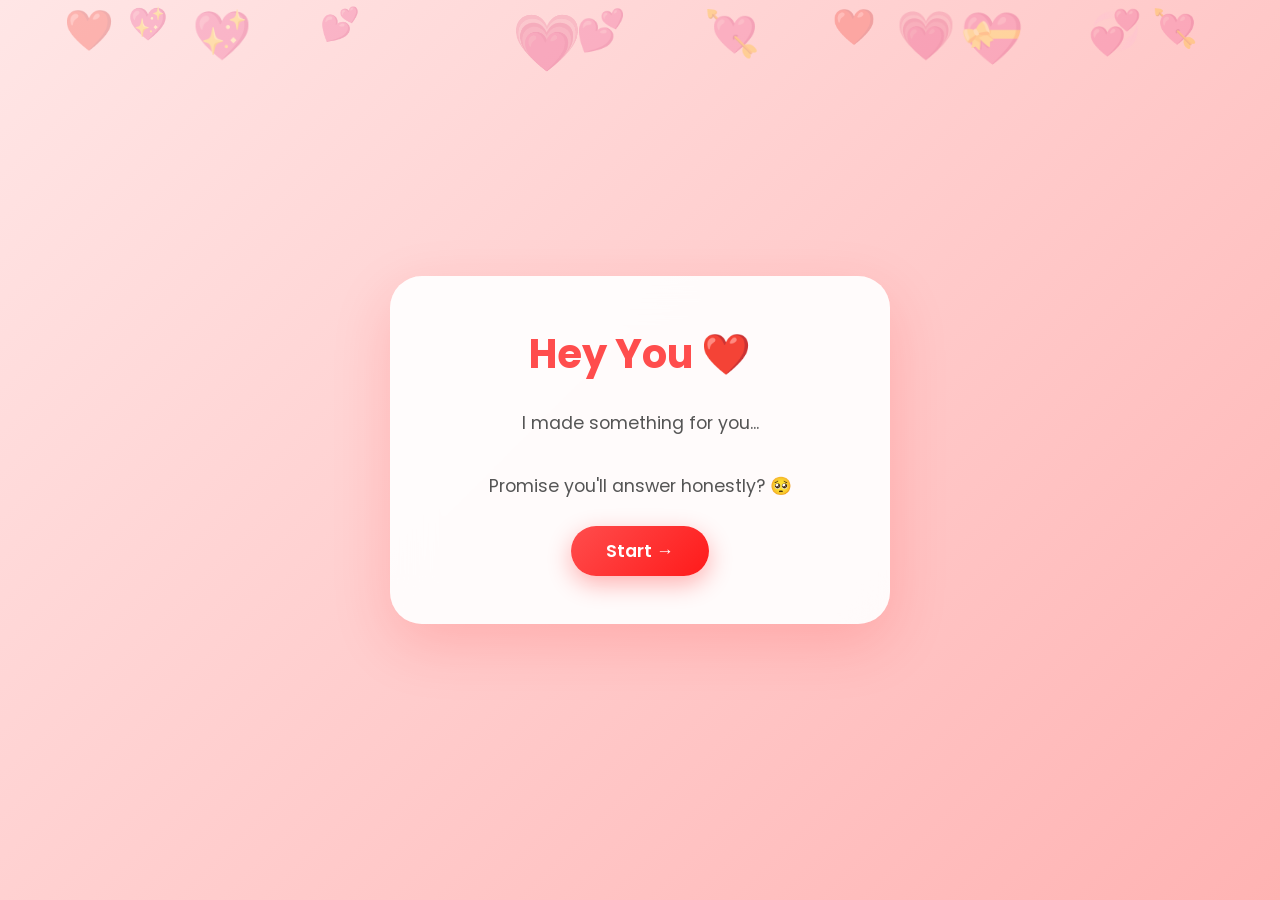
<file: index.html>
<!DOCTYPE html>
<html lang="en">
<head>
    <meta charset="UTF-8" />
    <meta name="viewport" content="width=device-width, initial-scale=1.0" />
    <title>❤️ Just One Question...</title>
    <link rel="stylesheet" href="style.css" />
    <link href="https://fonts.googleapis.com/css2?family=Poppins:wght@300;500;700&display=swap" rel="stylesheet" />
</head>
<body>
    <div class="hearts">
        <span>❤️</span><span>💖</span><span>💕</span><span>💗</span>
        <span>💘</span><span>❤️</span><span>💝</span><span>💞</span>
        <span>💖</span><span>💕</span><span>💗</span><span>💘</span>
    </div>

    <div class="container">
        <h1>Hey You ❤️</h1>
        <p>
            I made something for you...<br /><br />
            Promise you'll answer honestly? 🥺
        </p>
        <button onclick="window.location.href='page1.html'">Start →</button>
    </div>

    <script src="script.js"></script>
</body>
</html>
</file>
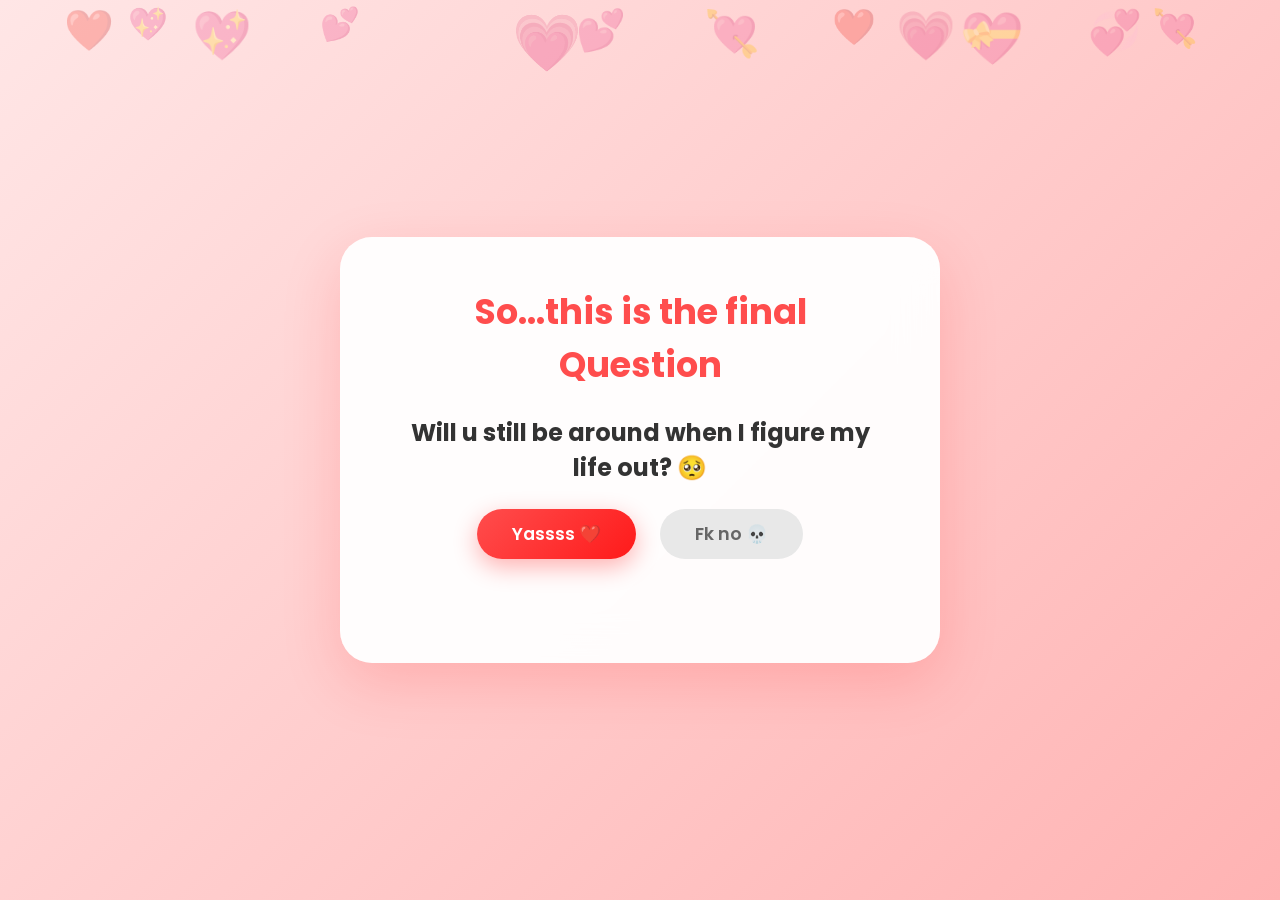
<file: finalpage.html>
<!DOCTYPE html>
<html>
<head>
    <meta charset="utf-8" />
    <meta name="viewport" content="width=device-width, initial-scale=1" />
    <title>❤️ The Final Question</title>
    <link rel="stylesheet" href="style.css" />
    <link href="https://fonts.googleapis.com/css2?family=Poppins:wght@300;500;700&display=swap" rel="stylesheet" />
</head>
<body>
    <div class="hearts">
        <span>❤️</span><span>💖</span><span>💕</span><span>💗</span>
        <span>💘</span><span>❤️</span><span>💝</span><span>💞</span>
        <span>💖</span><span>💕</span><span>💗</span><span>💘</span>
    </div>
    
    <div class="question-page">
        <h1>So...this is the final Question</h1>
        <h2>Will u still be around when I figure my life out? 🥺</h2>
        <div class="buttons">
            <button onclick="window.location.href='thanks.html'">Yassss ❤️</button>
            <button id="finalNo" onclick="final()">Fk no 💀</button>
        </div>
        <p id="p6msg"></p>
    </div>

    <script src="script.js"></script>
</body>
</html>
</file>
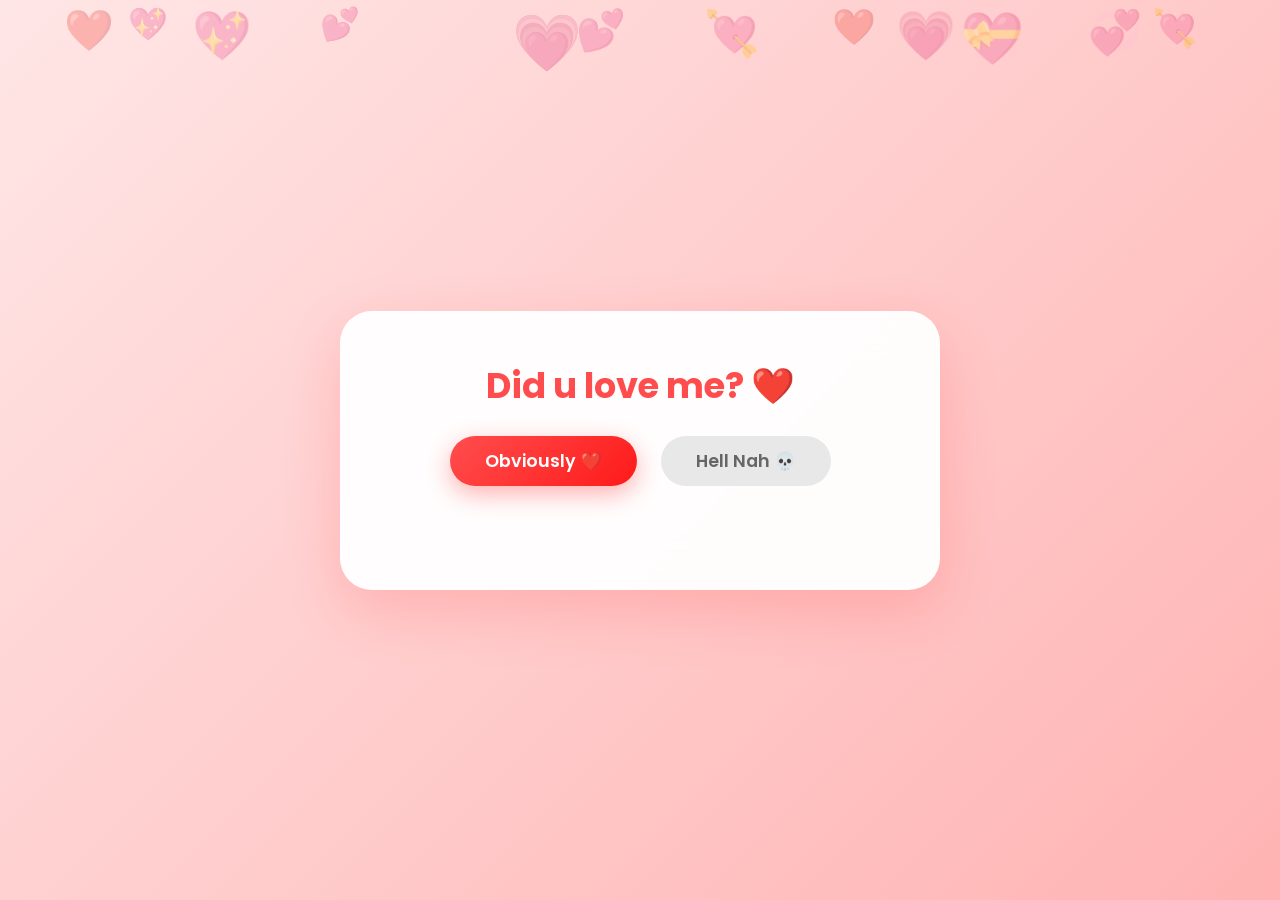
<file: page1.html>
<!DOCTYPE html>
<html>
<head>
    <meta charset="utf-8" />
    <meta name="viewport" content="width=device-width, initial-scale=1" />
    <title>❤️ Question 1</title>
    <link rel="stylesheet" href="style.css" />
    <link href="https://fonts.googleapis.com/css2?family=Poppins:wght@300;500;700&display=swap" rel="stylesheet" />
</head>
<body>
    <div class="hearts">
        <span>❤️</span><span>💖</span><span>💕</span><span>💗</span>
        <span>💘</span><span>❤️</span><span>💝</span><span>💞</span>
        <span>💖</span><span>💕</span><span>💗</span><span>💘</span>
    </div>
    
    <div class="question-page">
        <h1>Did u love me? ❤️</h1>
        <div class="buttons">
            <button onclick="window.location.href='page2.html'">Obviously ❤️</button>
            <button id="p1no" onclick="page1()">Hell Nah 💀</button>
        </div>
        <p id="p1msg"></p>
    </div>

    <script src="script.js"></script>
</body>
</html>
</file>
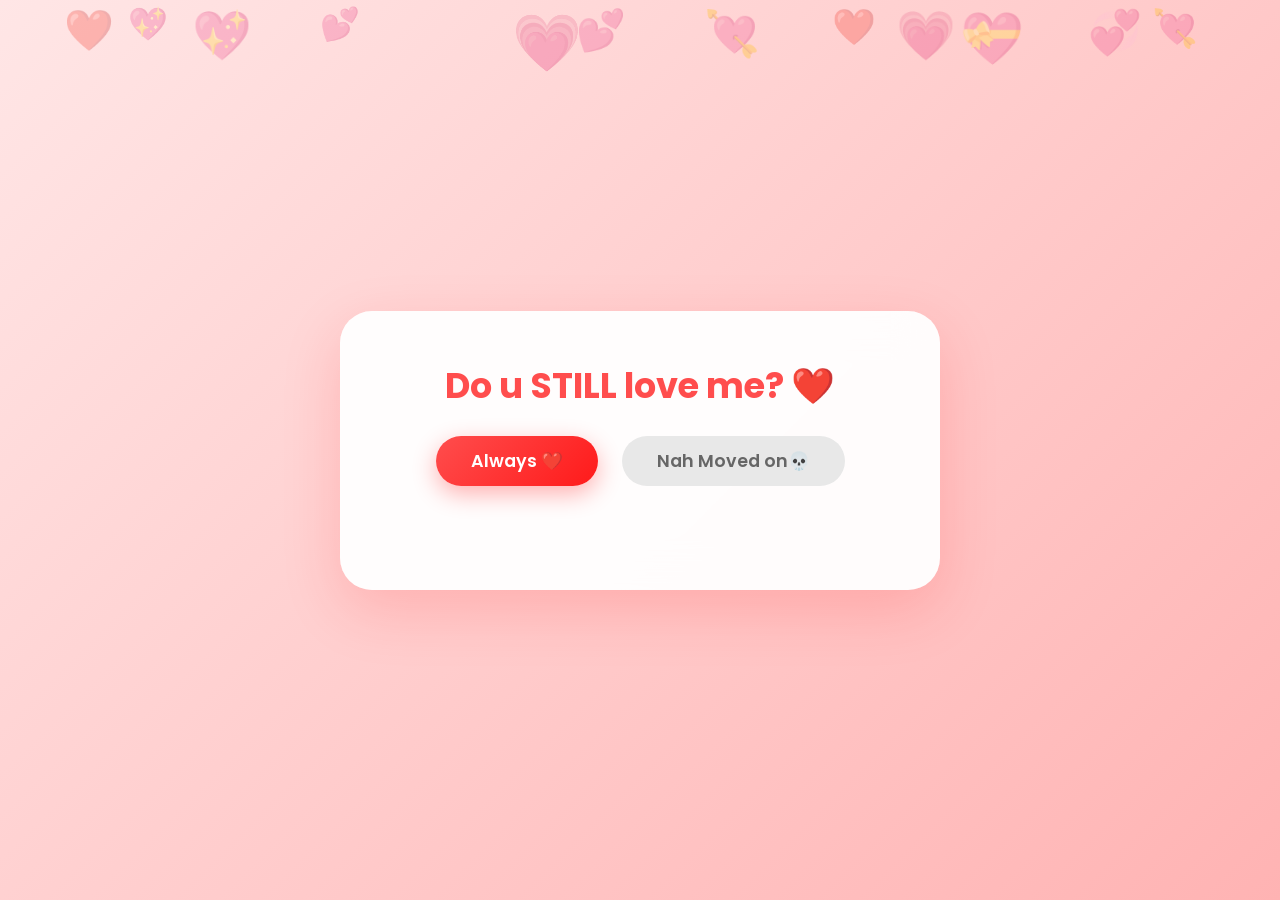
<file: page2.html>
<!DOCTYPE html>
<html>
<head>
    <meta charset="utf-8" />
    <meta name="viewport" content="width=device-width, initial-scale=1" />
    <title>❤️ Question 2</title>
    <link rel="stylesheet" href="style.css" />
    <link href="https://fonts.googleapis.com/css2?family=Poppins:wght@300;500;700&display=swap" rel="stylesheet" />
</head>
<body>
    <div class="hearts">
        <span>❤️</span><span>💖</span><span>💕</span><span>💗</span>
        <span>💘</span><span>❤️</span><span>💝</span><span>💞</span>
        <span>💖</span><span>💕</span><span>💗</span><span>💘</span>
    </div>
    
    <div class="question-page">
        <h1>Do u STILL love me? ❤️</h1>
        <div class="buttons">
            <button onclick="window.location.href='page3.html'">Always ❤️</button>
            <button id="p2no" onclick="page2()">Nah Moved on💀</button>
        </div>
        <p id="p2msg"></p>
    </div>

    <script src="script.js"></script>
</body>
</html>
</file>
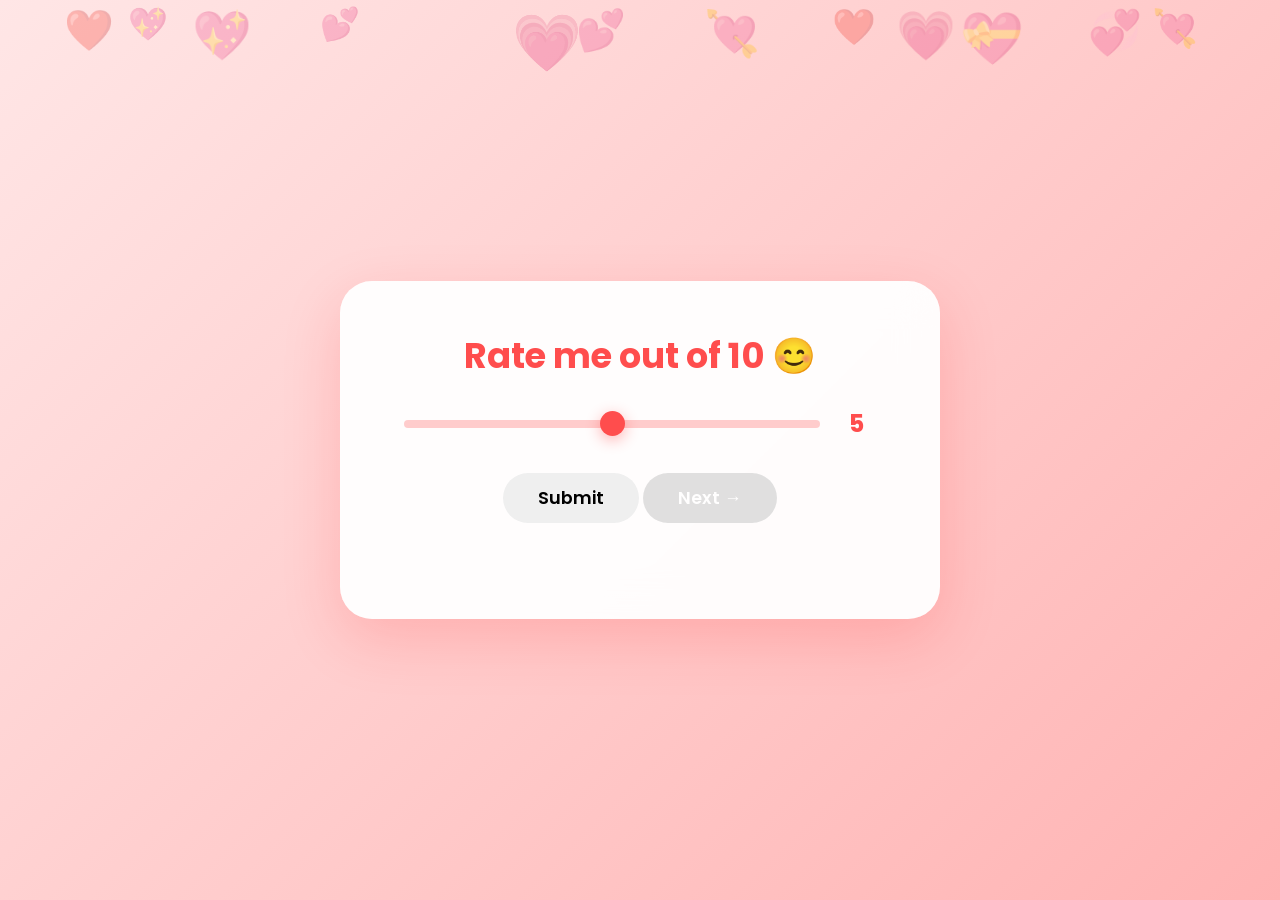
<file: page3.html>
<!DOCTYPE html>
<html>
<head>
    <meta charset="utf-8" />
    <meta name="viewport" content="width=device-width, initial-scale=1" />
    <title>❤️ Rate Me</title>
    <link rel="stylesheet" href="style.css" />
    <link href="https://fonts.googleapis.com/css2?family=Poppins:wght@300;500;700&display=swap" rel="stylesheet" />
</head>
<body>
    <div class="hearts">
        <span>❤️</span><span>💖</span><span>💕</span><span>💗</span>
        <span>💘</span><span>❤️</span><span>💝</span><span>💞</span>
        <span>💖</span><span>💕</span><span>💗</span><span>💘</span>
    </div>
    
    <div class="question-page">
        <h1>Rate me out of 10 😊</h1>
        <div class="slider">
            <input type="range" id="slide" min="0" max="10" value="5" oninput="slider()">
            <output id="res">5</output>
        </div>
        <button onclick="page3()">Submit</button>
        <button id="resbtn" onclick="window.location.href='page4.html'" disabled>Next →</button>
        <p id="p3msg"></p>
    </div>

    <script src="script.js"></script>
</body>
</html>
</file>
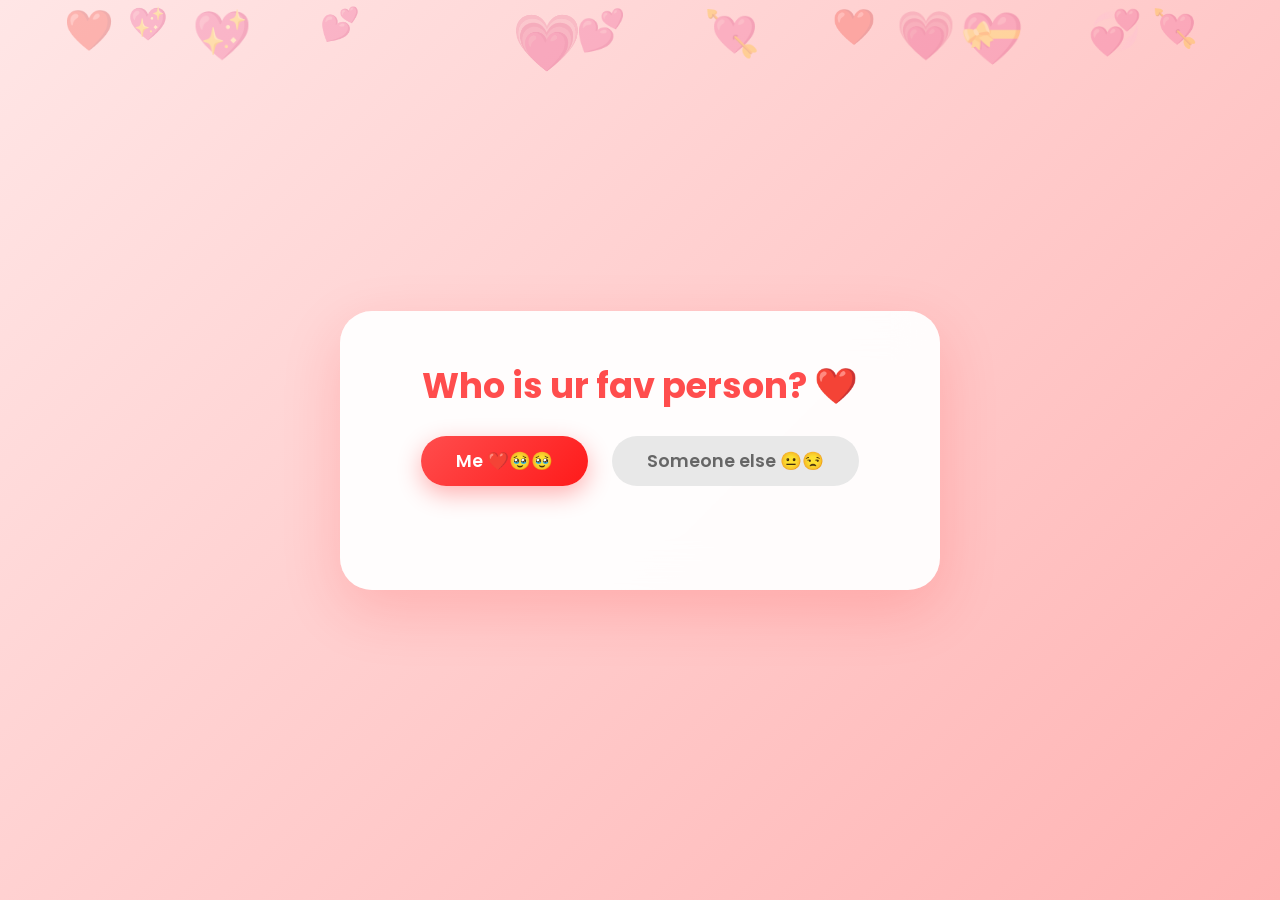
<file: page4.html>
<!DOCTYPE html>
<html>
<head>
    <meta charset="utf-8" />
    <meta name="viewport" content="width=device-width, initial-scale=1" />
    <title>❤️ Question 4</title>
    <link rel="stylesheet" href="style.css" />
    <link href="https://fonts.googleapis.com/css2?family=Poppins:wght@300;500;700&display=swap" rel="stylesheet" />
</head>
<body>
    <div class="hearts">
        <span>❤️</span><span>💖</span><span>💕</span><span>💗</span>
        <span>💘</span><span>❤️</span><span>💝</span><span>💞</span>
        <span>💖</span><span>💕</span><span>💗</span><span>💘</span>
    </div>
    
    <div class="question-page">
        <h1>Who is ur fav person? ❤️</h1>
        <div class="buttons">
            <button onclick="window.location.href='page5.html'">Me ❤️🥹🥹</button>
            <button onclick="page4()">Someone else 😐😒</button>
        </div>
        <p id="p4msg"></p>
    </div>

    <script src="script.js"></script>
</body>
</html>
</file>
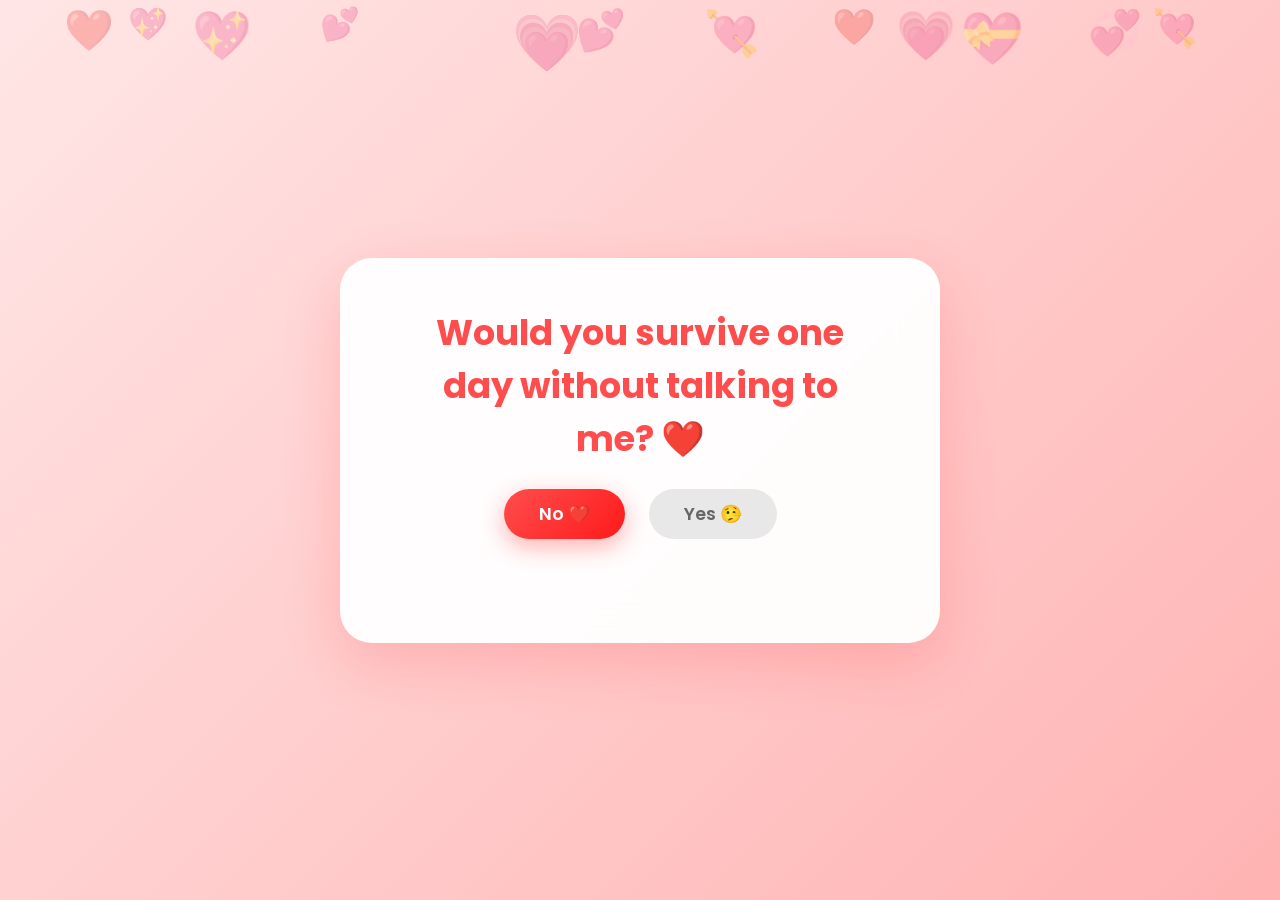
<file: page5.html>
<!DOCTYPE html>
<html>
<head>
    <meta charset="utf-8" />
    <meta name="viewport" content="width=device-width, initial-scale=1" />
    <title>❤️ Final Question</title>
    <link rel="stylesheet" href="style.css" />
    <link href="https://fonts.googleapis.com/css2?family=Poppins:wght@300;500;700&display=swap" rel="stylesheet" />
</head>
<body>
    <div class="hearts">
        <span>❤️</span><span>💖</span><span>💕</span><span>💗</span>
        <span>💘</span><span>❤️</span><span>💝</span><span>💞</span>
        <span>💖</span><span>💕</span><span>💗</span><span>💘</span>
    </div>
    
    <div class="question-page">
        <h1>Would you survive one day without talking to me? ❤️</h1>
        <div class="buttons">
            <button onclick="window.location.href='finalpage.html'">No ❤️</button>
            <button onclick="page5()">Yes 🤥</button>
        </div>
        <p id="p5msg"></p>
    </div>

    <script src="script.js"></script>
</body>
</html>
</file>
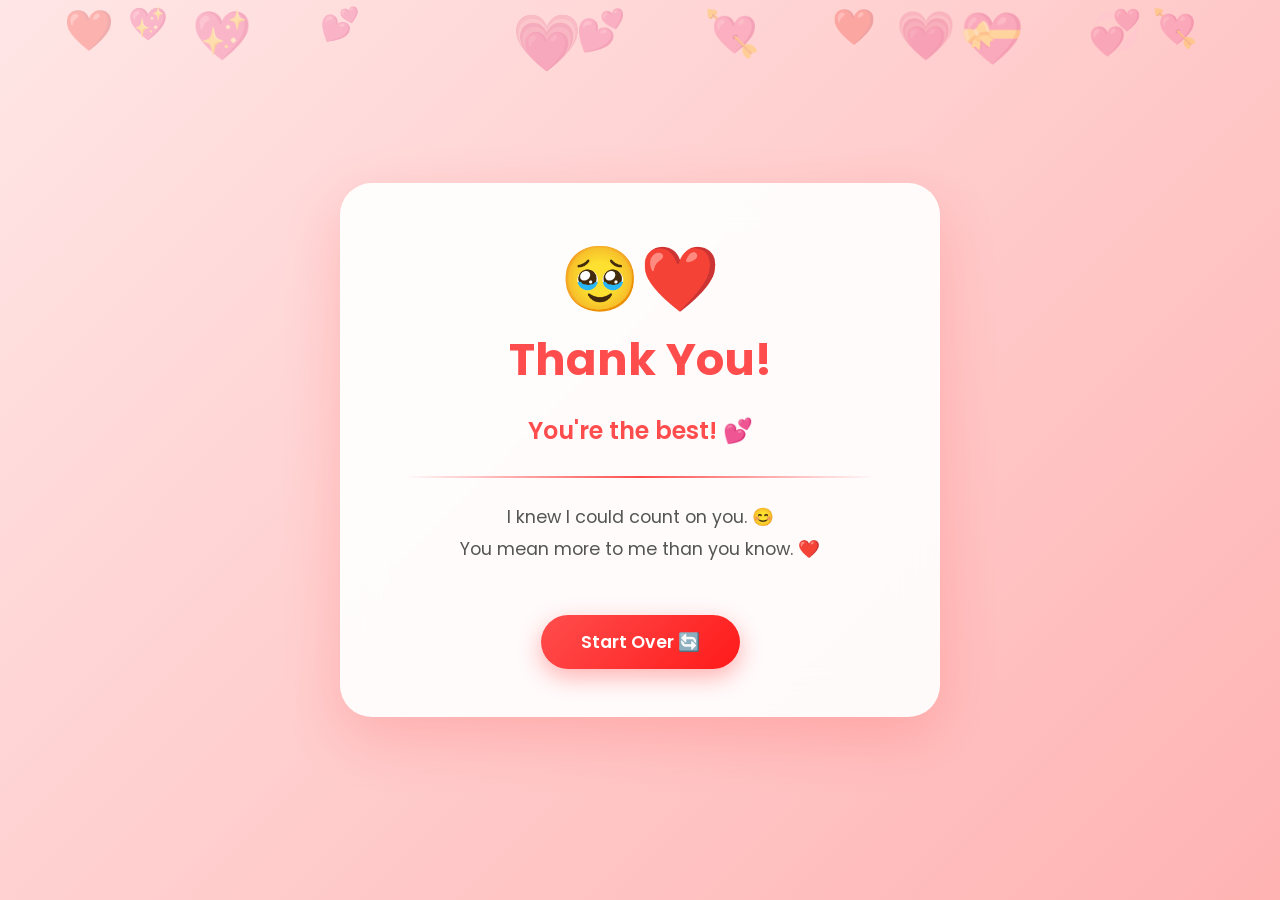
<file: thanks.html>
<!DOCTYPE html>
<html>
<head>
    <meta charset="utf-8" />
    <meta name="viewport" content="width=device-width, initial-scale=1" />
    <title>❤️ Thank You!</title>
    <link rel="stylesheet" href="style.css" />
    <link href="https://fonts.googleapis.com/css2?family=Poppins:wght@300;500;700&display=swap" rel="stylesheet" />
</head>
<body>
    <div class="hearts">
        <span>❤️</span><span>💖</span><span>💕</span><span>💗</span>
        <span>💘</span><span>❤️</span><span>💝</span><span>💞</span>
        <span>💖</span><span>💕</span><span>💗</span><span>💘</span>
    </div>
    
    <div class="container" style="max-width: 600px;">
        <h1 style="font-size: 4rem; margin-bottom: 0;">🥹❤️</h1>
        <h1 style="font-size: 2.8rem;">Thank You!</h1>
        <p style="font-size: 1.5rem; color: #ff4d4d; font-weight: 600; margin: 1rem 0;">
            You're the best! 💕
        </p>
        <div style="height: 2px; background: linear-gradient(to right, transparent, #ff4d4d, transparent); margin: 1.5rem 0;"></div>
        <p style="font-size: 1.1rem; color: #555; line-height: 1.8;">
            I knew I could count on you. 😊<br>
            You mean more to me than you know. ❤️
        </p>
        <br>
        <button onclick="window.location.href='index.html'" style="background: linear-gradient(135deg, #ff4d4d, #ff1a1a); color: white; padding: 14px 40px; border: none; border-radius: 50px; font-size: 1.1rem; font-weight: 600; cursor: pointer; font-family: 'Poppins', sans-serif; box-shadow: 0 8px 25px rgba(255, 0, 0, 0.3); transition: all 0.3s ease;">
            Start Over 🔄
        </button>
    </div>
</body>
</html>
</file>
<file: style.css>
/* General Styles */
* {
    margin: 0;
    padding: 0;
    box-sizing: border-box;
}

body {
    font-family: 'Poppins', sans-serif;
    background: linear-gradient(135deg, #ffe6e6, #ffb3b3);
    min-height: 100vh;
    display: flex;
    justify-content: center;
    align-items: center;
    overflow: hidden;
    position: relative;
}

/* Floating Hearts */
.hearts {
    position: fixed;
    top: 0;
    left: 0;
    width: 100%;
    height: 100%;
    pointer-events: none;
    z-index: 0;
    overflow: hidden;
}

.hearts span {
    position: absolute;
    font-size: 2rem;
    animation: floatHeart 6s infinite linear;
    opacity: 0.3;
}

.hearts span:nth-child(1) { left: 5%; animation-delay: 0s; font-size: 2.5rem; }
.hearts span:nth-child(2) { left: 15%; animation-delay: 1.2s; font-size: 3rem; }
.hearts span:nth-child(3) { left: 25%; animation-delay: 2.5s; font-size: 2rem; }
.hearts span:nth-child(4) { left: 40%; animation-delay: 0.8s; font-size: 3.5rem; }
.hearts span:nth-child(5) { left: 55%; animation-delay: 1.8s; font-size: 2.8rem; }
.hearts span:nth-child(6) { left: 65%; animation-delay: 3.2s; font-size: 2.2rem; }
.hearts span:nth-child(7) { left: 75%; animation-delay: 0.5s; font-size: 3.2rem; }
.hearts span:nth-child(8) { left: 85%; animation-delay: 2s; font-size: 2.7rem; }
.hearts span:nth-child(9) { left: 10%; animation-delay: 3.8s; font-size: 2rem; }
.hearts span:nth-child(10) { left: 45%; animation-delay: 4.2s; font-size: 2.5rem; }
.hearts span:nth-child(11) { left: 70%; animation-delay: 1.5s; font-size: 3rem; }
.hearts span:nth-child(12) { left: 90%; animation-delay: 2.8s; font-size: 2.3rem; }

@keyframes floatHeart {
    0% { transform: translateY(100vh) rotate(0deg); opacity: 0.2; }
    50% { opacity: 0.5; }
    100% { transform: translateY(-10vh) rotate(720deg); opacity: 0; }
}

/* Container */
.container {
    background: rgba(255, 255, 255, 0.92);
    backdrop-filter: blur(20px);
    padding: 3rem 4rem;
    border-radius: 2rem;
    box-shadow: 0 20px 60px rgba(255, 0, 0, 0.15);
    text-align: center;
    z-index: 1;
    max-width: 500px;
    width: 90%;
    animation: fadeIn 0.6s ease;
}

@keyframes fadeIn {
    from { opacity: 0; transform: scale(0.95) translateY(20px); }
    to { opacity: 1; transform: scale(1) translateY(0); }
}

.container h1 {
    font-size: 2.5rem;
    color: #ff4d4d;
    margin-bottom: 0.5rem;
}

.container p {
    font-size: 1.1rem;
    color: #555;
    margin: 1.5rem 0;
    line-height: 1.8;
}

/* Buttons */
button {
    padding: 12px 35px;
    border: none;
    border-radius: 50px;
    font-size: 1.1rem;
    font-weight: 600;
    cursor: pointer;
    transition: all 0.3s ease;
    font-family: 'Poppins', sans-serif;
}

.container button {
    background: linear-gradient(135deg, #ff4d4d, #ff1a1a);
    color: white;
    box-shadow: 0 8px 25px rgba(255, 0, 0, 0.3);
}

.container button:hover {
    transform: scale(1.05);
    box-shadow: 0 12px 35px rgba(255, 0, 0, 0.4);
}

/* Question Page */
.question-page {
    background: rgba(255, 255, 255, 0.95);
    backdrop-filter: blur(20px);
    padding: 3rem 4rem;
    border-radius: 2rem;
    box-shadow: 0 20px 60px rgba(255, 0, 0, 0.15);
    text-align: center;
    z-index: 1;
    max-width: 600px;
    width: 90%;
    animation: fadeIn 0.6s ease;
}

.question-page h1 {
    font-size: 2.2rem;
    color: #ff4d4d;
    margin-bottom: 0.5rem;
}

.question-page h2 {
    font-size: 1.5rem;
    color: #333;
    margin: 1.5rem 0;
}

.buttons {
    display: flex;
    gap: 1.5rem;
    justify-content: center;
    flex-wrap: wrap;
    margin: 1.5rem 0;
}

/* YES Button - Red Glow */
.buttons button:first-child {
    background: linear-gradient(135deg, #ff4d4d, #ff1a1a);
    color: white;
    box-shadow: 0 8px 25px rgba(255, 0, 0, 0.3);
}

.buttons button:first-child:hover {
    transform: scale(1.05);
    box-shadow: 0 12px 35px rgba(255, 0, 0, 0.5);
}

/* NO Button */
.buttons button:last-child:not(:first-child) {
    background: #e8e8e8;
    color: #666;
    position: relative;
}

.buttons button:last-child:hover {
    background: #d8d8d8;
}

/* Messages */
[id$="msg"] {
    margin-top: 1rem;
    font-size: 1.1rem;
    font-weight: 500;
    min-height: 2rem;
    transition: all 0.3s ease;
}

/* Slider */
.slider {
    display: flex;
    align-items: center;
    gap: 1rem;
    margin: 1.5rem 0;
}

.slider input[type="range"] {
    flex: 1;
    height: 8px;
    border-radius: 5px;
    background: #ffcccc;
    outline: none;
    -webkit-appearance: none;
}

.slider input[type="range"]::-webkit-slider-thumb {
    -webkit-appearance: none;
    appearance: none;
    width: 25px;
    height: 25px;
    border-radius: 50%;
    background: #ff4d4d;
    cursor: pointer;
    box-shadow: 0 4px 15px rgba(255, 0, 0, 0.3);
    transition: all 0.2s ease;
}

.slider input[type="range"]::-webkit-slider-thumb:hover {
    transform: scale(1.1);
}

.slider output {
    font-size: 1.5rem;
    font-weight: 700;
    color: #ff4d4d;
    min-width: 40px;
}

#resbtn {
    background: linear-gradient(135deg, #ff4d4d, #ff1a1a);
    color: white;
    margin-top: 0.5rem;
    box-shadow: 0 8px 25px rgba(255, 0, 0, 0.3);
}

#resbtn:hover:not(:disabled) {
    transform: scale(1.05);
    box-shadow: 0 12px 35px rgba(255, 0, 0, 0.5);
}

#resbtn:disabled {
    background: #ccc;
    cursor: not-allowed;
    opacity: 0.6;
    box-shadow: none;
}

/* Responsive */
@media (max-width: 600px) {
    .container, .question-page {
        padding: 2rem 1.5rem;
    }
    
    .container h1 {
        font-size: 2rem;
    }
    
    .question-page h1 {
        font-size: 1.8rem;
    }
    
    .question-page h2 {
        font-size: 1.2rem;
    }
    
    .buttons {
        flex-direction: column;
        align-items: center;
    }
    
    button {
        width: 100%;
        max-width: 250px;
    }
}
</file>
